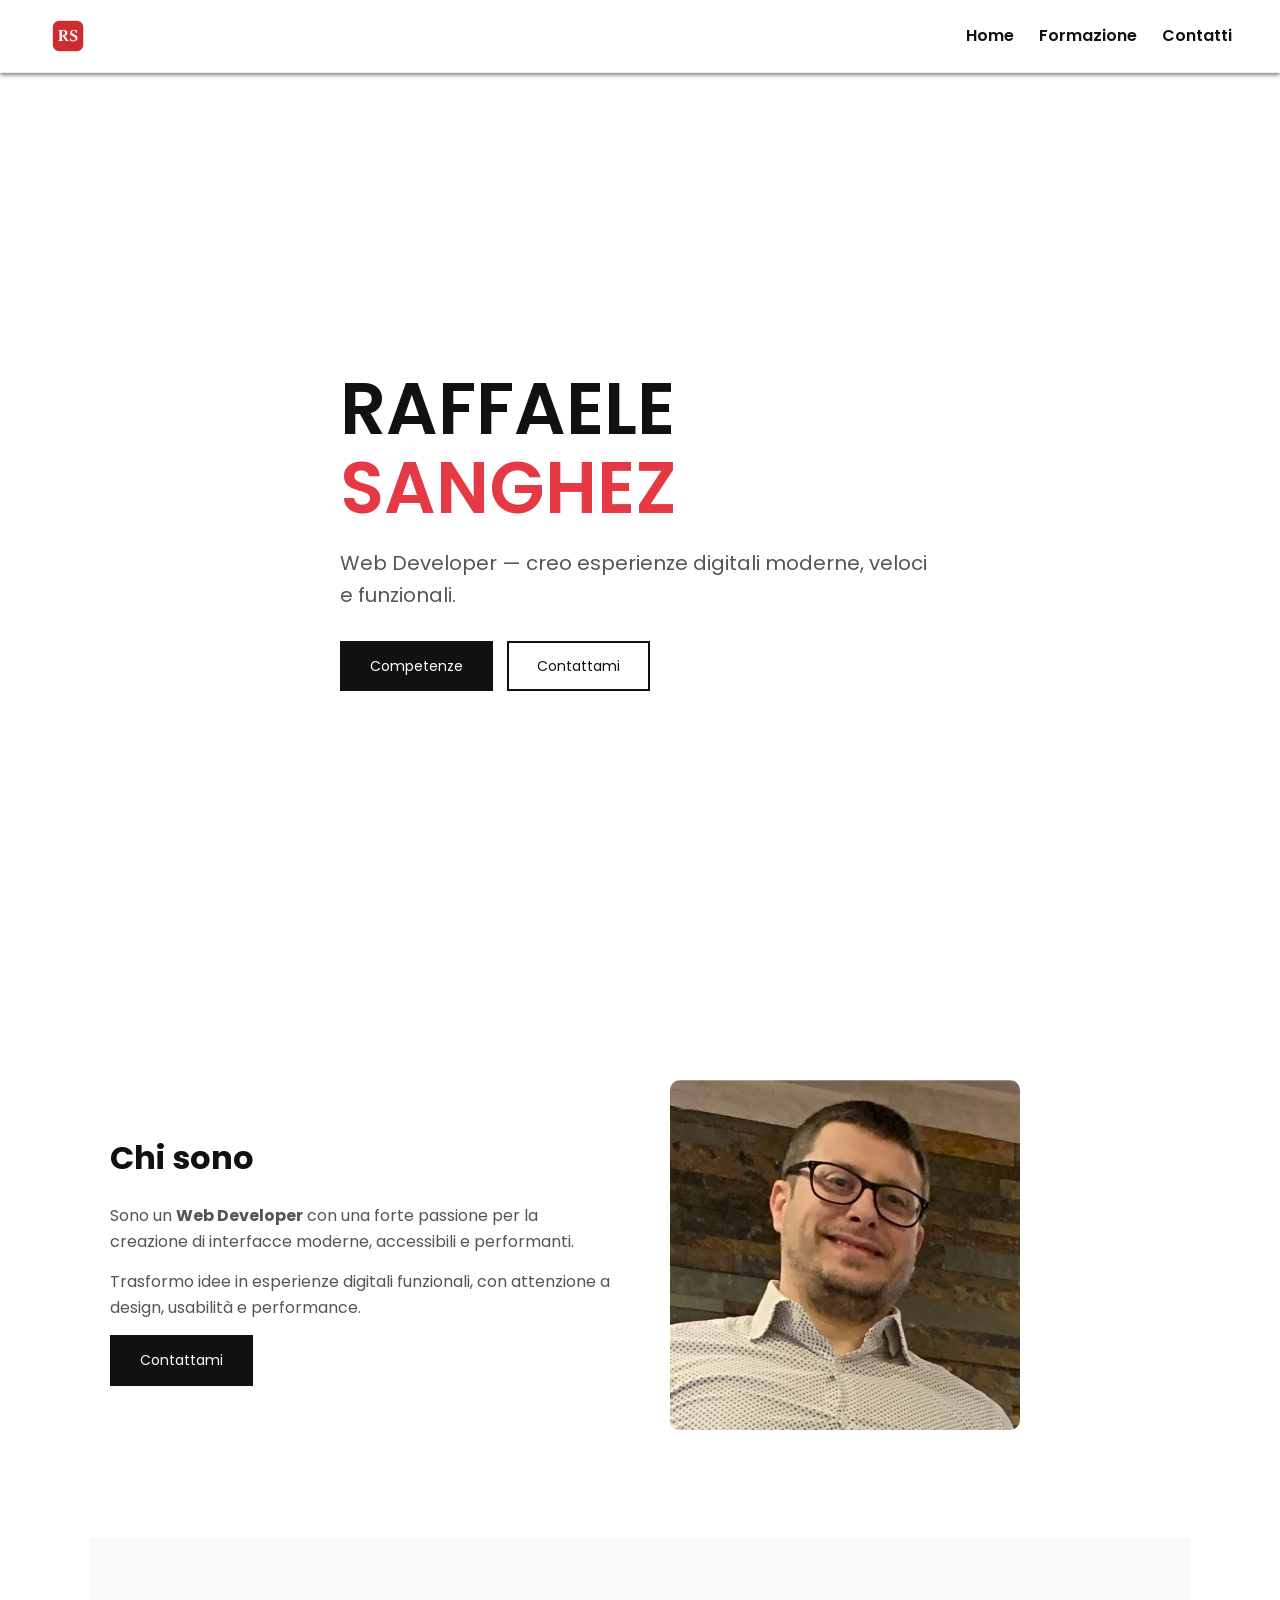
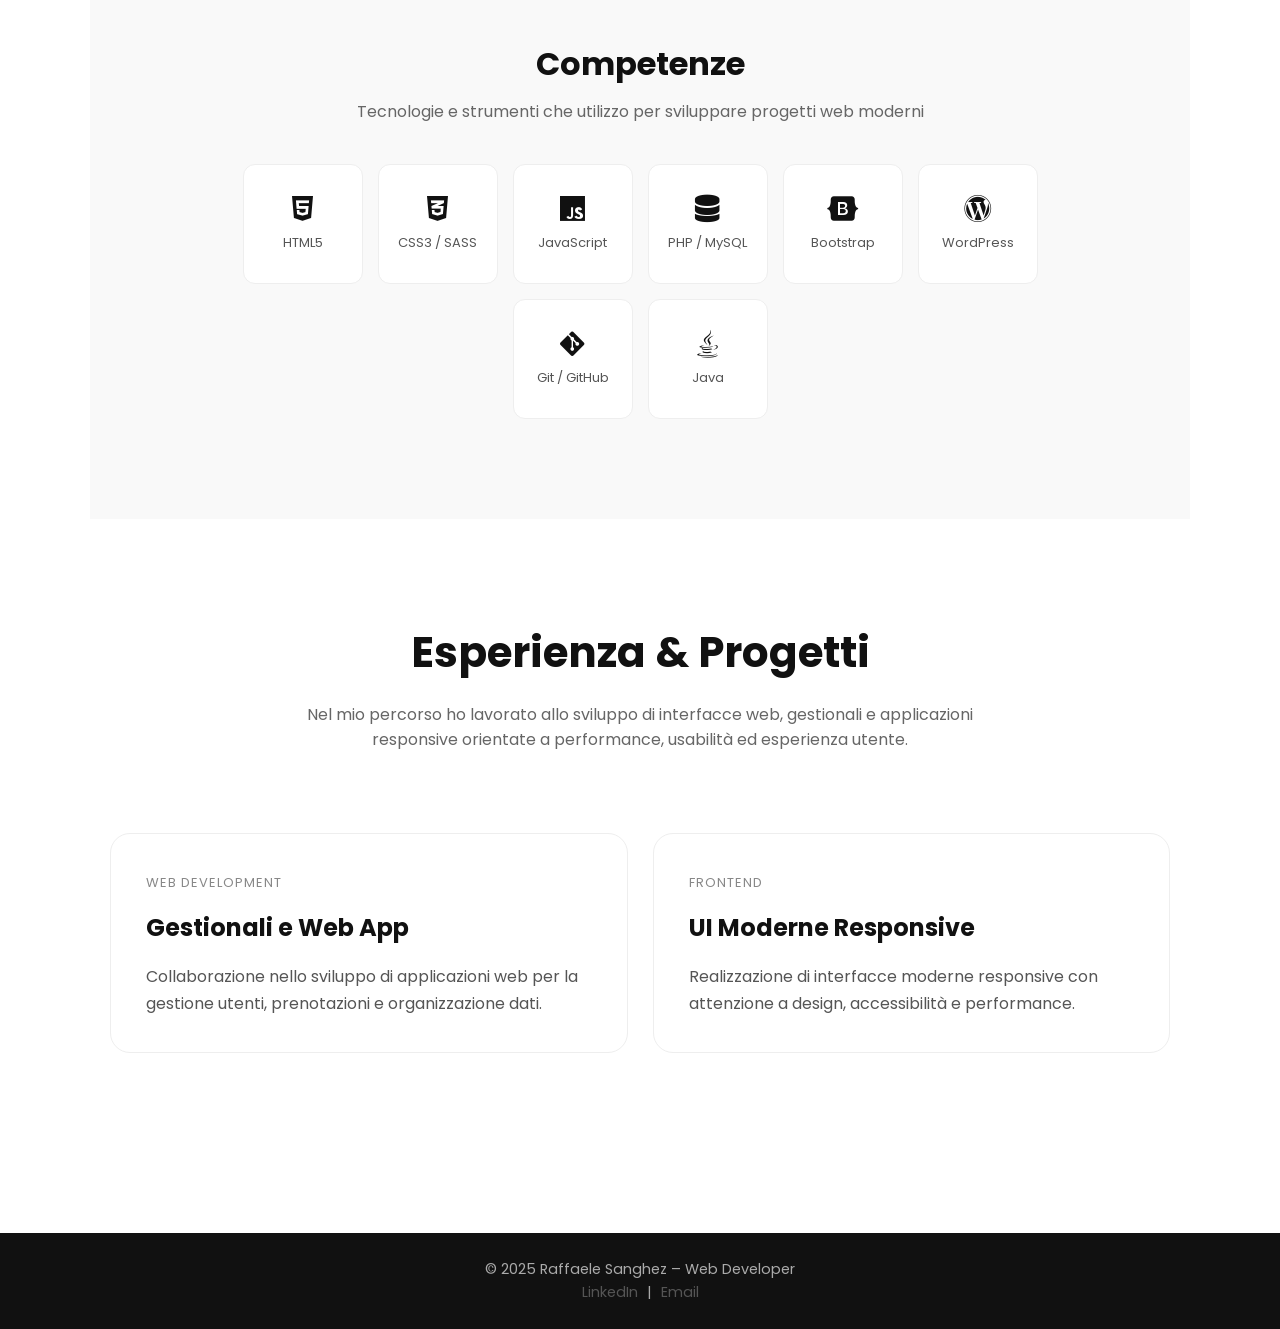
<file: index.html>
<!DOCTYPE html>
<html lang="it">
<head>
  <meta charset="UTF-8">
  <meta name="viewport" content="width=device-width, initial-scale=1.0">


  <!-- SEO Base -->
  <title>Raffaele Sanghez | Web Developer</title>
  <meta name="description" content="Portfolio personale di Raffaele Sanghez, Web Developer. Presentazione, competenze e formazione.">
  <meta name="keywords" content="Raffaele Sanghez, Web Developer, Portfolio, HTML, CSS, JavaScript, PHP, MySQL, WordPress, Responsive Design">
  <meta name="author" content="Raffaele Sanghez">

  <!-- Open Graph / Facebook -->
  <meta property="og:title" content="Raffaele Sanghez | Web Developer">
  <meta property="og:description" content="Portfolio personale di Raffaele Sanghez, Web Developer. Presentazione, competenze e formazione.">
  <meta property="og:type" content="website">
  <meta property="og:url" content="https://raffaelesanghez.github.io/portfolio/">
  <meta property="og:image" content="https://raffaelesanghez.github.io/portfolio/img/profilo.jpg">
  
  <!-- Twitter Card -->
  <meta name="twitter:card" content="summary_large_image">
  <meta name="twitter:title" content="Raffaele Sanghez | Web Developer">
  <meta name="twitter:description" content="Portfolio personale di Raffaele Sanghez, Web Developer. Presentazione, competenze e formazione.">
  <meta name="twitter:image" content="https://raffaelesanghez.github.io/portfolio/img/profilo.jpg">

  <!-- Favicon -->
  <link rel="icon" type="image/png" href="img/favicon.png">

  <!-- Font e CSS -->
  <link rel="stylesheet" href="styles.css">
  <link href="https://fonts.googleapis.com/css2?family=Poppins:wght@300;400;600&display=swap" rel="stylesheet">
  <link rel="stylesheet" href="https://cdnjs.cloudflare.com/ajax/libs/font-awesome/6.5.0/css/all.min.css">
</head>

<body>

<!-- Navbar -->
<nav class="navbar">
<div class="logo">
  <a href="index.html">
    <img src="img/favicon.png" alt="RS Logo">
  </a>
</div>  <div class="hamburger" id="hamburger">
    <span></span>
    <span></span>
    <span></span>
  </div>

  <ul id="nav-menu">
    <li><a href="index.html">Home</a></li>
    <li><a href="formazione.html">Formazione</a></li>
    <li><a href="contatti.html">Contatti</a></li>
  </ul>
</nav>

<section class="hero">
  <div class="hero-container">
    <h1>
      RAFFAELE <br>
      <span>SANGHEZ</span>
    </h1>

    <p>
      Web Developer — creo esperienze digitali moderne, veloci e funzionali.
    </p>

    <div class="hero-buttons">
      <a href="#skills" class="btn primary">Competenze</a>
      <a href="contatti.html" class="btn secondary">Contattami</a>
    </div>
  </div>
</section>

  <!-- Sezione Chi sono -->
<section id="about" class="about">
  <div class="about-container">

    <div class="about-text">
      <h2>Chi sono</h2>

      <p>
        Sono un <strong>Web Developer</strong> con una forte passione per la creazione 
        di interfacce moderne, accessibili e performanti.
      </p>

      <p>
        Trasformo idee in esperienze digitali funzionali, con attenzione a design, 
        usabilità e performance.
      </p>

      <a href="contatti.html" class="btn primary">Contattami</a>
    </div>

    <div class="about-image">
      <img src="img/1583160815378.jpeg" alt="Raffaele Sanghez">
    </div>

  </div>
</section>
  <!-- Sezione Competenze -->
<section id="skills" class="skills">
  <div class="skills-container">
    
    <h2>Competenze</h2>
    <p class="skills-subtitle">
      Tecnologie e strumenti che utilizzo per sviluppare progetti web moderni
    </p>

<div class="skills-grid">

  <div class="skill-card">
    <i class="fab fa-html5"></i>
    <span>HTML5</span>
  </div>

  <div class="skill-card">
    <i class="fab fa-css3-alt"></i>
    <span>CSS3 / SASS</span>
  </div>

  <div class="skill-card">
    <i class="fab fa-js"></i>
    <span>JavaScript</span>
  </div>

  <div class="skill-card">
    <i class="fas fa-database"></i>
    <span>PHP / MySQL</span>
  </div>

  <div class="skill-card">
    <i class="fab fa-bootstrap"></i>
    <span>Bootstrap</span>
  </div>

  <div class="skill-card">
    <i class="fab fa-wordpress"></i>
    <span>WordPress</span>
  </div>

  <div class="skill-card">
    <i class="fab fa-git-alt"></i>
    <span>Git / GitHub</span>
  </div>

  <div class="skill-card">
    <i class="fab fa-java"></i>
    <span>Java</span>
  </div>

</div>
  </div>
</section>
<section id="experience" class="experience">

  <div class="projects-header">
    <h2>Esperienza & Progetti</h2>

    <p>
      Nel mio percorso ho lavorato allo sviluppo di interfacce web,
      gestionali e applicazioni responsive orientate a performance,
      usabilità ed esperienza utente.
    </p>
  </div>

  <div class="experience-box">

    <div class="experience-item">
      <span>Web Development</span>

      <h3>Gestionali e Web App</h3>

      <p>
        Collaborazione nello sviluppo di applicazioni web per la gestione
        utenti, prenotazioni e organizzazione dati.
      </p>
    </div>

    <div class="experience-item">
      <span>Frontend</span>

      <h3>UI Moderne Responsive</h3>

      <p>
        Realizzazione di interfacce moderne responsive con attenzione
        a design, accessibilità e performance.
      </p>
    </div>

  </div>

</section>

<!-- Footer -->
  <footer>
    <p>© 2025 Raffaele Sanghez – Web Developer</p>
    <div class="social">
      <a href="https://www.linkedin.com/in/raffaele-sanghez-1a75a190/" target="_blank" rel="noopener">LinkedIn</a> |
      <a href="mailto:raffosan@gmail.com">Email</a>
    </div>
  </footer>

<script src="script.js"></script>
</body>
</html>
</file>
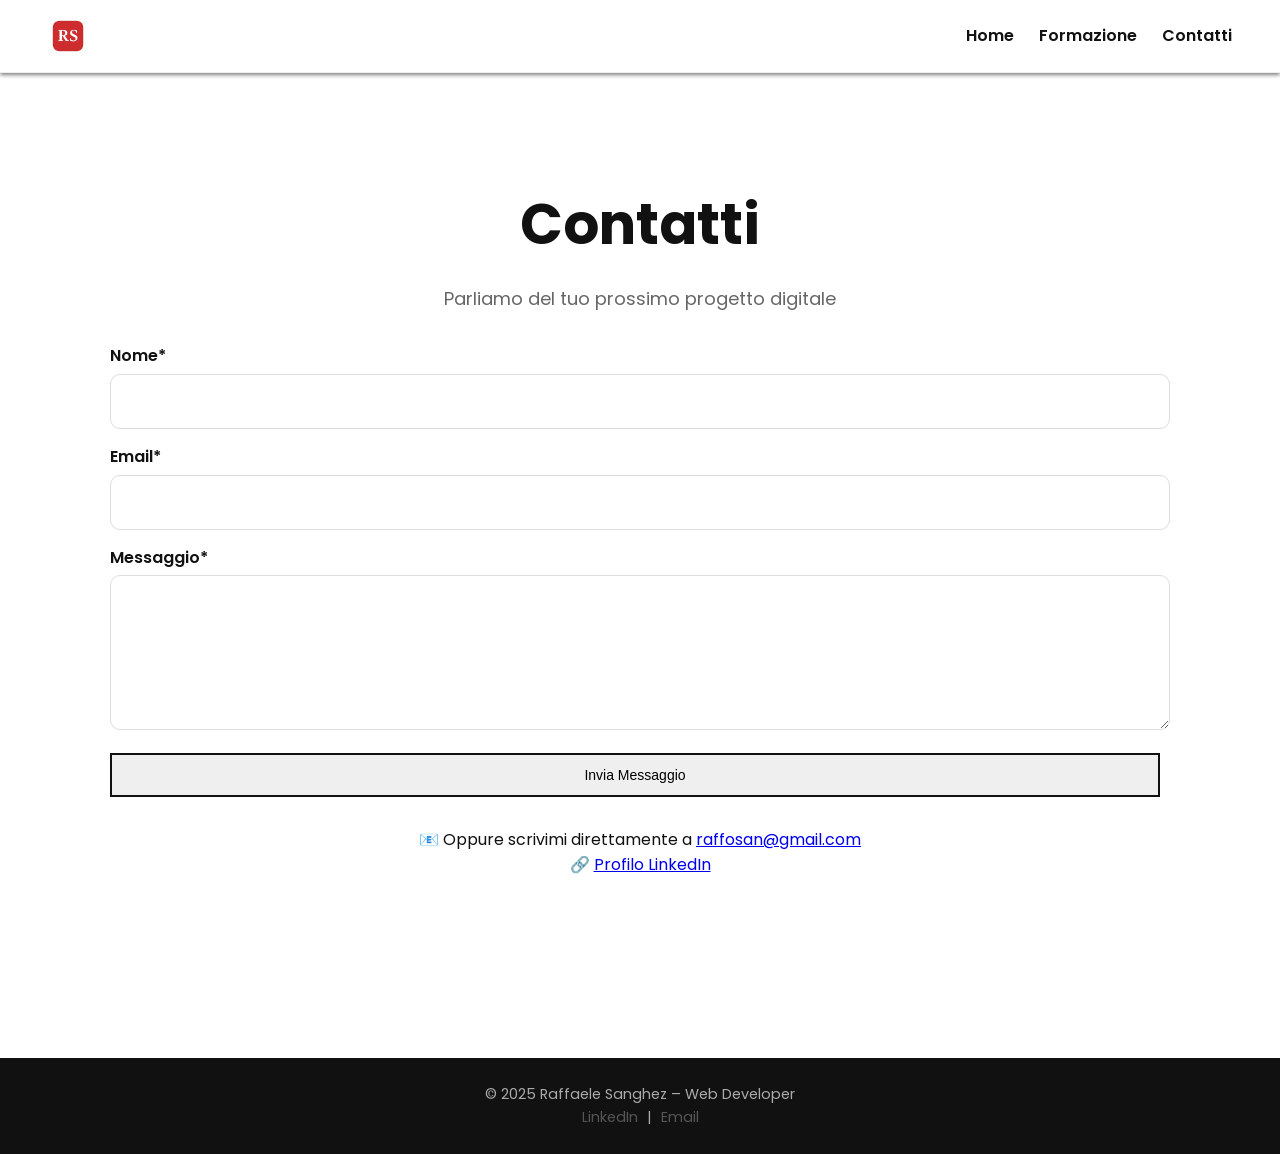
<file: contatti.html>
<!DOCTYPE html>
<html lang="it">
<head>
  <meta charset="UTF-8">
  <meta name="viewport" content="width=device-width, initial-scale=1.0">


  <!-- SEO Base -->
  <title>Raffaele Sanghez | Web Developer</title>
  <meta name="description" content="Portfolio personale di Raffaele Sanghez, Web Developer. Presentazione, competenze e formazione.">
  <meta name="keywords" content="Raffaele Sanghez, Web Developer, Portfolio, HTML, CSS, JavaScript, PHP, MySQL, WordPress, Responsive Design">
  <meta name="author" content="Raffaele Sanghez">

  <!-- Open Graph / Facebook -->
  <meta property="og:title" content="Raffaele Sanghez | Web Developer">
  <meta property="og:description" content="Portfolio personale di Raffaele Sanghez, Web Developer. Presentazione, competenze e formazione.">
  <meta property="og:type" content="website">
  <meta property="og:url" content="https://raffaelesanghez.github.io/portfolio/">
  <meta property="og:image" content="https://raffaelesanghez.github.io/portfolio/img/profilo.jpg">
  
  <!-- Twitter Card -->
  <meta name="twitter:card" content="summary_large_image">
  <meta name="twitter:title" content="Raffaele Sanghez | Web Developer">
  <meta name="twitter:description" content="Portfolio personale di Raffaele Sanghez, Web Developer. Presentazione, competenze e formazione.">
  <meta name="twitter:image" content="https://raffaelesanghez.github.io/portfolio/img/profilo.jpg">

  <!-- Favicon -->
  <link rel="icon" type="image/png" href="img/favicon.png">

  <!-- Font e CSS -->
  <link rel="stylesheet" href="styles.css">
  <link href="https://fonts.googleapis.com/css2?family=Poppins:wght@300;400;600&display=swap" rel="stylesheet">
  <link rel="stylesheet" href="https://cdnjs.cloudflare.com/ajax/libs/font-awesome/6.5.0/css/all.min.css">
</head>

<body>

<!-- Navbar -->
<nav class="navbar">
<div class="logo">
  <a href="index.html">
    <img src="img/favicon.png" alt="RS Logo">
  </a>
</div>  <div class="hamburger" id="hamburger">
    <span></span>
    <span></span>
    <span></span>
  </div>

  <ul id="nav-menu">
    <li><a href="index.html">Home</a></li>
    <li><a href="formazione.html">Formazione</a></li>
    <li><a href="contatti.html">Contatti</a></li>
  </ul>
</nav>

  <!-- Sezione Contatti -->
<section class="page-hero">
  <div class="page-hero-content">
    <h1>Contatti</h1>
    <p>Parliamo del tuo prossimo progetto digitale</p>
  </div>

    <form id="contactForm" class="contact-form">
      <div class="form-group">
        <label for="nome">Nome*</label>
        <input type="text" id="nome" name="nome" required>
      </div>

      <div class="form-group">
        <label for="email">Email*</label>
        <input type="email" id="email" name="email" required>
      </div>

      <div class="form-group">
        <label for="messaggio">Messaggio*</label>
        <textarea id="messaggio" name="messaggio" rows="5" required></textarea>
      </div>

      <button type="submit" class="btn">Invia Messaggio</button>
    </form>

    <div id="formMessage" class="form-message" style="display:none;">
      ✅ Grazie per avermi contattato! Ti risponderò al più presto.
    </div>

    <p style="margin-top:30px;">
      📧 Oppure scrivimi direttamente a 
      <a href="mailto:raffosan@gmail.com">raffosan@gmail.com</a>
    </p>
    <p>
      🔗 <a href="https://www.linkedin.com/in/raffaele-sanghez-1a75a190/" target="_blank" rel="noopener">Profilo LinkedIn</a>
    </p>
  </section>

  <!-- Footer -->
<footer>
    <p>© 2025 Raffaele Sanghez – Web Developer</p>
    <div class="social">
      <a href="https://www.linkedin.com/in/raffaele-sanghez-1a75a190/" target="_blank" rel="noopener">LinkedIn</a> |
      <a href="mailto:raffosan@gmail.com">Email</a>
    </div>
  </footer>
<script src="script.js"></script>
</body>
</html>
</file>
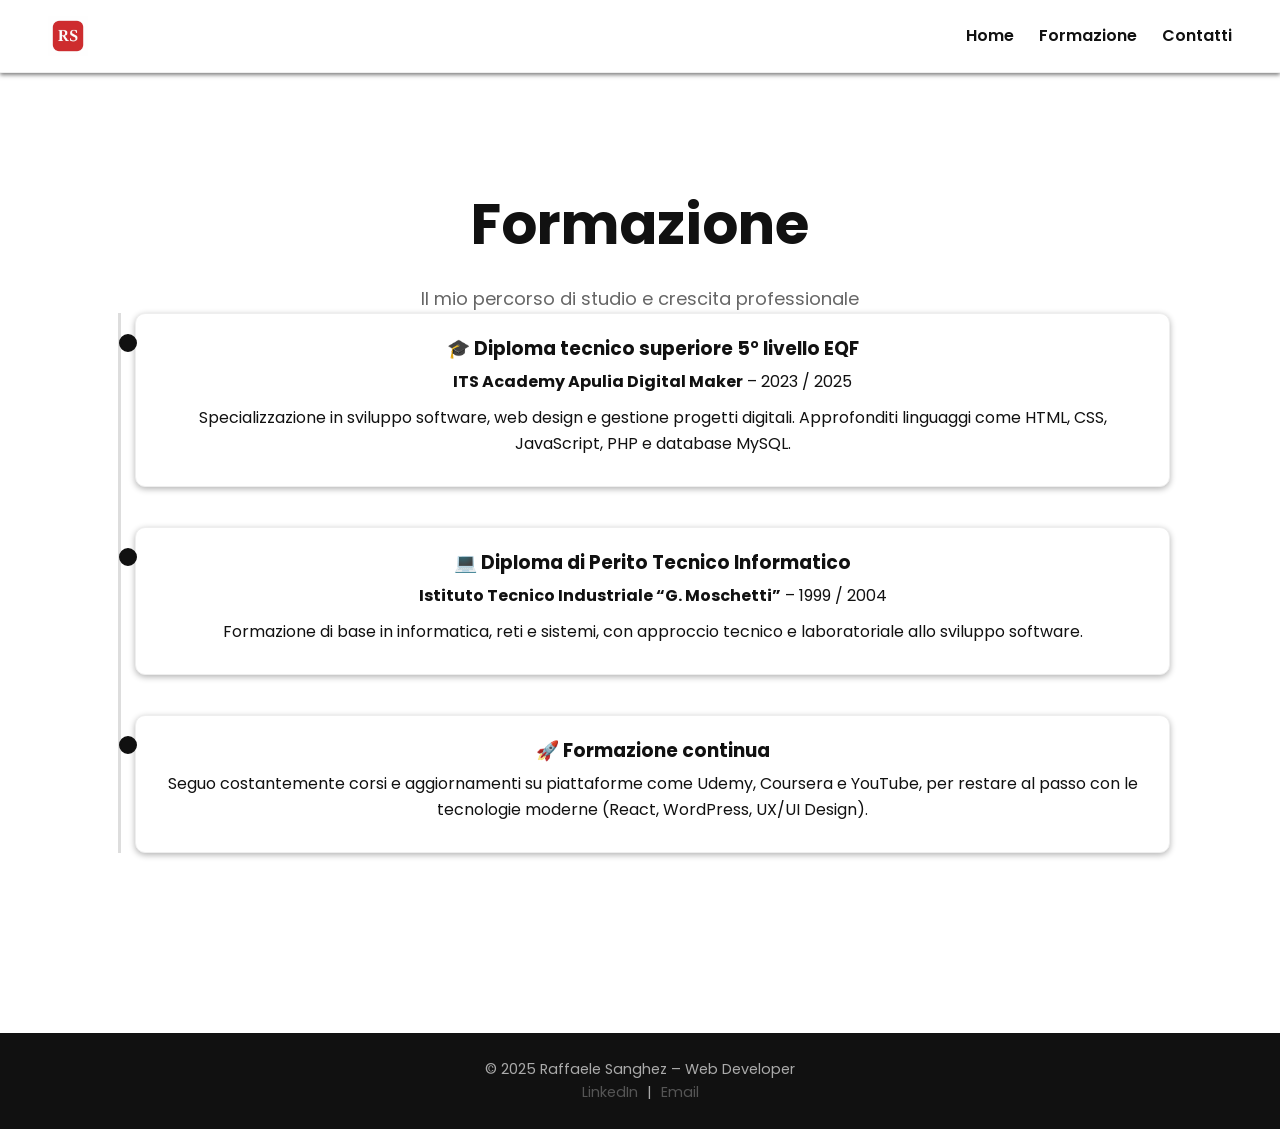
<file: formazione.html>
<!DOCTYPE html>
<html lang="it">
<head>
  <meta charset="UTF-8">
  <meta name="viewport" content="width=device-width, initial-scale=1.0">


  <!-- SEO Base -->
  <title>Raffaele Sanghez | Web Developer</title>
  <meta name="description" content="Portfolio personale di Raffaele Sanghez, Web Developer. Presentazione, competenze e formazione.">
  <meta name="keywords" content="Raffaele Sanghez, Web Developer, Portfolio, HTML, CSS, JavaScript, PHP, MySQL, WordPress, Responsive Design">
  <meta name="author" content="Raffaele Sanghez">

  <!-- Open Graph / Facebook -->
  <meta property="og:title" content="Raffaele Sanghez | Web Developer">
  <meta property="og:description" content="Portfolio personale di Raffaele Sanghez, Web Developer. Presentazione, competenze e formazione.">
  <meta property="og:type" content="website">
  <meta property="og:url" content="https://raffaelesanghez.github.io/portfolio/">
  <meta property="og:image" content="https://raffaelesanghez.github.io/portfolio/img/profilo.jpg">
  
  <!-- Twitter Card -->
  <meta name="twitter:card" content="summary_large_image">
  <meta name="twitter:title" content="Raffaele Sanghez | Web Developer">
  <meta name="twitter:description" content="Portfolio personale di Raffaele Sanghez, Web Developer. Presentazione, competenze e formazione.">
  <meta name="twitter:image" content="https://raffaelesanghez.github.io/portfolio/img/profilo.jpg">

  <!-- Favicon -->
  <link rel="icon" type="image/png" href="img/favicon.png">

  <!-- Font e CSS -->
  <link rel="stylesheet" href="styles.css">
  <link href="https://fonts.googleapis.com/css2?family=Poppins:wght@300;400;600&display=swap" rel="stylesheet">
  <link rel="stylesheet" href="https://cdnjs.cloudflare.com/ajax/libs/font-awesome/6.5.0/css/all.min.css">
</head>

<body>

<!-- Navbar -->
<nav class="navbar">
<div class="logo">
  <a href="index.html">
    <img src="img/favicon.png" alt="RS Logo">
  </a>
</div>  <div class="hamburger" id="hamburger">
    <span></span>
    <span></span>
    <span></span>
  </div>

  <ul id="nav-menu">
    <li><a href="index.html">Home</a></li>
    <li><a href="formazione.html">Formazione</a></li>
    <li><a href="contatti.html">Contatti</a></li>
  </ul>
</nav>

  <!-- Sezione Formazione -->
  <section class="page-hero">
    <div class="page-hero-content">
    <h1>Formazione</h1>
    <p>Il mio percorso di studio e crescita professionale</p>
  </div>

    <div class="timeline">
      <div class="edu-item">
        <h3>🎓 Diploma tecnico superiore 5° livello EQF</h3>
        <p><strong>ITS Academy Apulia Digital Maker</strong> – 2023 / 2025</p>
        <p>Specializzazione in sviluppo software, web design e gestione progetti digitali. Approfonditi linguaggi come HTML, CSS, JavaScript, PHP e database MySQL.</p>
      </div>

      <div class="edu-item">
        <h3>💻 Diploma di Perito Tecnico Informatico</h3>
        <p><strong>Istituto Tecnico Industriale “G. Moschetti”</strong> – 1999 / 2004</p>
        <p>Formazione di base in informatica, reti e sistemi, con approccio tecnico e laboratoriale allo sviluppo software.</p>
      </div>

      <div class="edu-item">
        <h3>🚀 Formazione continua</h3>
        <p>Seguo costantemente corsi e aggiornamenti su piattaforme come Udemy, Coursera e YouTube, per restare al passo con le tecnologie moderne (React, WordPress, UX/UI Design).</p>
      </div>
    </div>
  </section>

  <!-- Footer -->
<footer>
    <p>© 2025 Raffaele Sanghez – Web Developer</p>
    <div class="social">
      <a href="https://www.linkedin.com/in/raffaele-sanghez-1a75a190/" target="_blank" rel="noopener">LinkedIn</a> |
      <a href="mailto:raffosan@gmail.com">Email</a>
    </div>
  </footer>
<script src="script.js"></script>
</body>
</html>
</file>
<file: styles.css>
/* ===============================
   PORTFOLIO RAFFAELE SANGHEZ - TEMA VERDE SCURO
   =============================== */

/* Reset */
* {
  margin: 0;
  padding: 0;
  box-sizing: border-box;
}

body {
  margin: 0;
  font-family: 'Poppins', sans-serif;
  background-color: #ffffff;
  color: #111;
  line-height: 1.6;
  padding-top: 80px;
  overflow-x: hidden;
}

html{
  scroll-behavior: smooth;
}

/* Navbar */
.navbar {
background: rgba(255,255,255,0.8);
  backdrop-filter: blur(10px);
  border-bottom: 1px solid #eee;
  box-shadow: 0 2px 4px rgba(0,0,0,0.5);
  position: fixed;
  width: 100%;
  top: 0;
  left: 0;
  z-index: 1000;
  display: flex;
  justify-content: space-between;
  align-items: center;
  padding: 1rem 3rem;
}

/* HAMBURGER */
.hamburger {
  display: none;
  flex-direction: column;
  cursor: pointer;
  gap: 5px;
}

.hamburger span {
  width: 25px;
  height: 3px;
  background-color: #111;
  border-radius: 5px;
  transition: 0.3s;
}

/* ANIMAZIONE X */
.hamburger.active span:nth-child(1) {
  transform: rotate(45deg) translate(5px, 5px);
}

.hamburger.active span:nth-child(2) {
  opacity: 0;
}

.hamburger.active span:nth-child(3) {
  transform: rotate(-45deg) translate(5px, -5px);
}

.logo {
  font-weight: 600;
  font-size: 18px;
}

.logo img {
  height: 40px;
  width: auto;
  display: block;
}

.navbar ul {
  display: flex;
  list-style: none;
  gap: 25px;
  align-items: center;
}

.navbar ul li a {
  text-decoration: none;
  color: #111;
  font-weight: 600;
  transition: 0.3s ease;
}

.navbar ul li a:hover,
.navbar ul li a.active {
  opacity: 0.5;
}

/* Sezioni */
section:not(.hero) {
  padding: 100px 20px;
  max-width: 1100px;
  margin: 0 auto;
  opacity: 0;
  transform: translateY(40px);
  transition: opacity 0.8s ease, transform 0.8s ease;
}

section.visible {
  opacity: 1;
  transform: translateY(0);
}

/* ABOUT MODERNA */
.about {
  background: #ffffff;
  margin-top: 0;
}

.about-container {
  display: grid;
  grid-template-columns: 1fr 1fr;
  align-items: center;
  gap: 60px;
}

.about-text h2 {
  font-size: 32px;
  margin-bottom: 20px;
}

.about-text p {
  margin-bottom: 15px;
  color: #555;
  font-size: 16px;
  line-height: 1.6;
}

.about-image img {
  width: 100%;
  max-width: 350px;
  border-radius: 10px;
    transition: transform 0.4s ease;
}

.about-image img:hover {
  transform: scale(1.05);
}

/* Bottone generale */
.btn {
  display: inline-block;
 padding: 12px 28px;
  margin-right: 10px;
  text-decoration: none;
  border: 2px solid #111;
  transition: 0.3s;
  font-size: 14px;
}

.btn:hover {
  background: #111;
  color: #fff;
  transform: scale(1.03);
}

/* SKILLS MODERNE */
.skills {
  background: #f9f9f9;
  text-align: center;
}

.skills-container {
  max-width: 900px;
  margin: 0 auto;
}

.skills h2 {
  font-size: 32px;
  margin-bottom: 10px;
}

.skills-subtitle {
  color: #666;
  margin-bottom: 40px;
  font-size: 16px;
}

.skills-grid {
  display: flex;
  flex-wrap: wrap;
  gap: 15px;
  justify-content: center;
}

/* TAG STYLE (molto moderno) */
.skill-card {
  width: 120px;
  height: 120px;
  border: 1px solid #eee;
  border-radius: 12px;
  background: #fff;

  display: flex;
  flex-direction: column;
  align-items: center;
  justify-content: center;

  gap: 10px;

  transition: all 0.3s ease;
}

.skill-card:hover {
  border-color: #111;
  transform: translateY(-3px);
}

/* ICONA */
.skill-card i {
  font-size: 28px;
  color: #111;
  transition: all 0.3s ease;
}

/* TESTO */
.skill-card span {
  font-size: 13px;
  color: #555;
}

.skill-card:hover {
  transform: translateY(-6px);
  border-color: #111;
  box-shadow: 0 10px 25px rgba(0,0,0,0.08);
}

.skill-card:hover i {
  color: #e63946; /* accento rosso */
  transform: scale(1.2);
}

.skill-card:hover span {
  color: #111;
}

/* Footer */
footer {
 background: #111;
  color: #aaa;
  text-align: center;
  padding: 25px;
  margin-top: 80px;
  font-size: 0.9rem;
}

footer .social a {
color: #555;
  text-decoration: none;
  margin: 0 5px;
}

footer .social a:hover {
  color: #fff;
}

/* Contatti */
.contact {
  padding-top: 40px;
  text-align: center;
  max-width: 600px;
}

.contact-form {
  margin: 30px auto;
  display: flex;
  flex-direction: column;
  gap: 15px;
}

.contact a {
  color: #111;
  text-decoration: none;
  font-weight: 500;
}

.contact a:hover {
  opacity: 0.6;
}

.form-group {
  text-align: left;
}

.form-group label {
  display: block;
  font-weight: 600;
  margin-bottom: 5px;
}

.form-group input,
.form-group textarea {
  width: 100%;
  padding: 14px;
  border: 1px solid #ddd;
  border-radius: 10px;
  font-size: 1rem;
  font-family: 'Poppins', sans-serif;
  background: #fff;
  color: #111;
  transition: all 0.3s ease;
}

.form-group input:focus,
.form-group textarea:focus {
  outline: none;
  border-color: #111;
  box-shadow: 0 0 0 4px rgba(0,0,0,0.05);
}

.form-message {
  background: #f5f5f5;
  color: #111;
  border: 1px solid #ddd;
  padding: 15px;
  border-radius: 10px;
  font-weight: 500;
}

/* Formazione / timeline */
.education-page {
  max-width: 800px;
  margin: 0 auto;
  text-align: left;
}

.education-page .intro {
  text-align: center;
  max-width: 700px;
  margin: 20px auto 50px auto;
  font-size: 1.1rem;
}

.timeline {
  display: flex;
  flex-direction: column;
  gap: 40px;
  position: relative;
  padding-left: 25px;
}

.timeline::before {
  content: "";
  position: absolute;
  left: 8px;
  top: 0;
  bottom: 0;
  width: 3px;
  background-color: #ddd;
}

.edu-item {
  background: #fff;
  border: 1px solid #eee;
  border-radius: 10px;
  padding: 20px;
  box-shadow: 0 2px 6px rgba(0,0,0,0.3);
  position: relative;
  transition: transform 0.3s ease;
}

.edu-item::before {
  content: "";
  position: absolute;
  left: -17px;
  top: 20px;
  width: 14px;
  height: 14px;
  background-color: #111;
  border-radius: 50%;
  border: 2px solid #111;
}

.edu-item:hover {
  transform: translateY(-5px);
}

.edu-item h3 {
  color: #111;
  margin-bottom: 5px;
}

.edu-item p {
  margin-bottom: 10px;
}

/* Responsive */
@media (max-width: 768px) {

  .hamburger {
    display: flex;
  }

  .navbar ul {
    display: flex;
    position: absolute;
    top: 80px;
    left: 0;
    width: 100%;
    background: rgba(255,255,255,0.98);
    backdrop-filter: blur(10px);

    flex-direction: column;
    align-items: center;

    max-height: 0;
    overflow: hidden;

    transition: max-height 0.3s ease;
  }
  
  .navbar ul.active {
    max-height: 300px;
    padding: 20px 0;
  }

  .navbar ul li {
    margin: 10px 0;
  }

  .navbar ul li a {
    color: #111;
    font-size: 1.1rem;
  }

  .about-container {
    grid-template-columns: 1fr;
    text-align: center;
  }

  .about-image img {
    margin: 0 auto;
  }

  .project-card {
  grid-template-columns: 1fr;
}
}
  
  /* HERO MODERNA */
.hero {
  height: 100vh;
  display: flex;
  align-items: center;
  justify-content: center;
  padding: 0 20px;
  background: #ffffff;
}

.hero-container {
  max-width: 900px;
}

.hero h1 {
  font-size: 72px;
  font-weight: 600;
  line-height: 1.1;
  color: #111;
}

.hero h1 span {
  color: #e63946;
}

.hero p {
  margin-top: 20px;
  font-size: 20px;
  color: #555;
  max-width: 600px;
}

.hero-buttons {
  margin-top: 30px;
}

/* HERO PAGINE INTERNE */
.page-hero {
  padding: 180px 20px 100px;
  text-align: center;
  background: #fff;
}

.page-hero-content h1 {
  font-size: 56px;
  margin-bottom: 15px;
  color: #111;
}

.page-hero-content p {
  color: #666;
  font-size: 18px;
}

.btn.primary {
  background: #111;
  color: #fff;
}

.btn.primary:hover {
  background: transparent;
  color: #111;
}

.btn.secondary {
 color: #111;
}

.btn.secondary:hover {
  background: #111;
  color: #fff;
}

/* PROGETTI */
.projects {
  background: #fff;
}

.projects-header {
  text-align: center;
  margin-bottom: 80px;
}

.projects-header h2 {
  font-size: 42px;
  margin-bottom: 15px;
}

.projects-header p {
  color: #666;
  max-width: 700px;
  margin: 0 auto;
}

.projects-grid {
  display: flex;
  flex-direction: column;
  gap: 60px;
}

/* CARD */
.project-card {
  display: grid;
  grid-template-columns: 1fr 1fr;
  gap: 40px;
  align-items: center;
}

/* IMMAGINE */
.project-image {
  overflow: hidden;
  border-radius: 20px;
}

.project-image img {
  width: 100%;
  display: block;
  transition: transform 0.5s ease;
}

.project-card:hover img {
  transform: scale(1.05);
}

/* TESTI */
.project-category {
  font-size: 14px;
  text-transform: uppercase;
  color: #888;
  letter-spacing: 1px;
}

.project-content h3 {
  font-size: 32px;
  margin: 15px 0;
}

.project-content p {
  color: #555;
  margin-bottom: 25px;
  line-height: 1.7;
}

.project-link {
  text-decoration: none;
  color: #111;
  font-weight: 600;
  transition: 0.3s;
}

.project-link:hover {
  opacity: 0.6;
}
.coming-soon {
  margin-top: 60px;
  border: 1px dashed #ccc;
  padding: 80px 20px;
  text-align: center;
  border-radius: 20px;
}

.coming-soon h3 {
  font-size: 32px;
  color: #999;
  font-weight: 500;
}
/* EXPERIENCE */
.experience {
  background: #fff;
}

.experience-box {
  display: grid;
  grid-template-columns: repeat(auto-fit, minmax(280px, 1fr));
  gap: 25px;
  margin-top: 60px;
}

.experience-item {
  border: 1px solid #eee;
  border-radius: 20px;
  padding: 35px;
  transition: 0.3s ease;
  background: #fff;
}

.experience-item:hover {
  transform: translateY(-5px);
  box-shadow: 0 10px 30px rgba(0,0,0,0.05);
}

.experience-item span {
  font-size: 13px;
  text-transform: uppercase;
  color: #888;
  letter-spacing: 1px;
}

.experience-item h3 {
  margin: 15px 0;
  font-size: 24px;
  color: #111;
}

.experience-item p {
  color: #555;
  line-height: 1.7;
}
</file>
